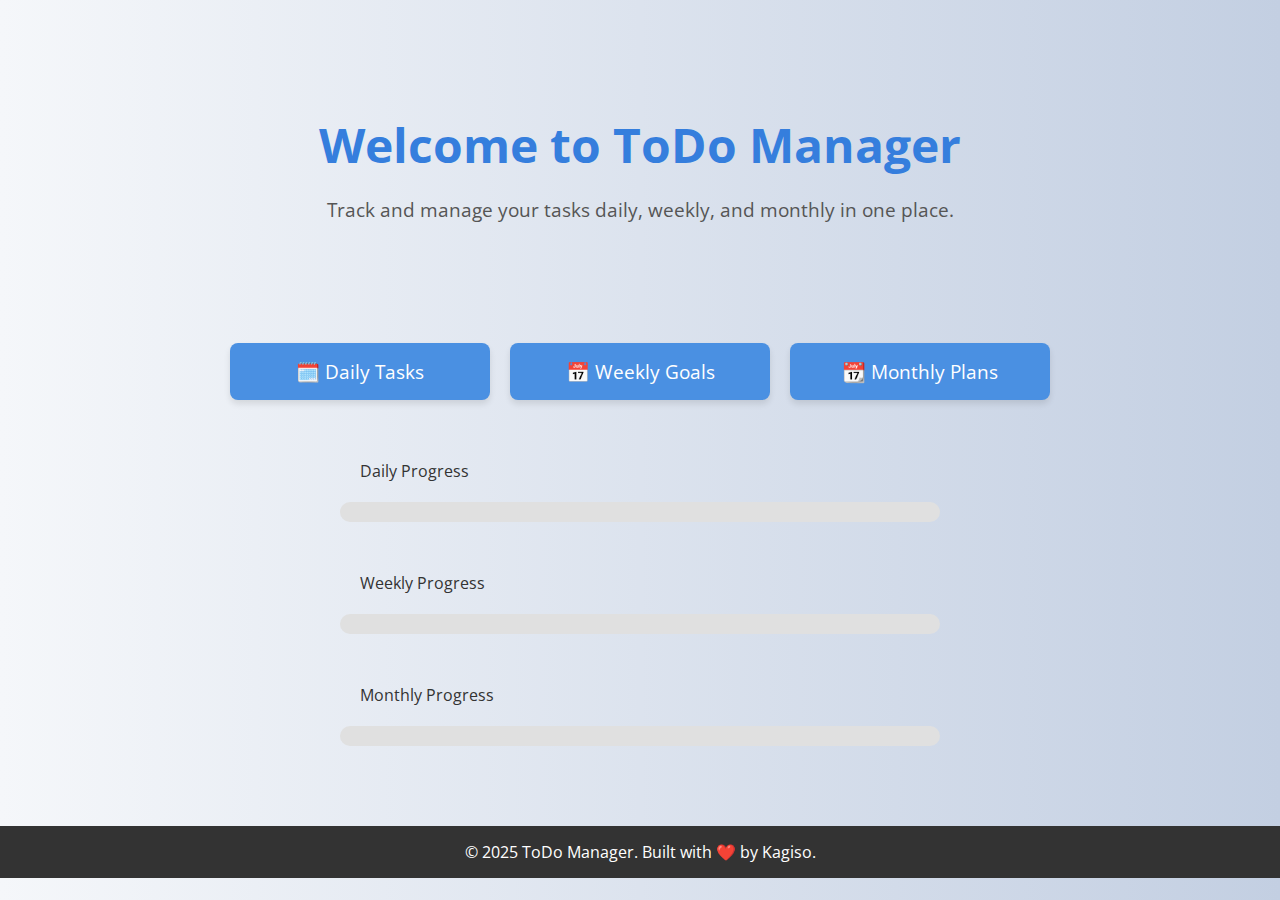
<file: index.html>
<!DOCTYPE html>
<html lang="en">
<head>
  <meta charset="UTF-8" />
  <title>ToDo Manager - Home</title>
  <link href="https://fonts.googleapis.com/css2?family=Open+Sans&display=swap" rel="stylesheet">
  <link rel="stylesheet" href="css/styles.css" />
  <style>
    body {
      font-family: 'Open Sans', sans-serif;
      margin: 0;
      padding: 0;
      background: linear-gradient(to right, #f5f7fa, #c3cfe2);
      text-align: center;
    }
    .hero {
      padding: 80px 20px 40px;
    }
    .hero h1 {
      font-size: 3rem;
      margin-bottom: 10px;
    }
    .hero p {
      font-size: 1.2rem;
      color: #555;
    }
    .button-group {
      display: flex;
      justify-content: center;
      gap: 20px;
      margin: 40px 0;
      flex-wrap: wrap;
    }
    .button-group a {
      background-color: #4a90e2;
      color: white;
      padding: 15px 30px;
      text-decoration: none;
      font-size: 1.2rem;
      border-radius: 8px;
      box-shadow: 0 4px 6px rgba(0, 0, 0, 0.1);
      transition: background 0.3s;
    }
    .button-group a:hover {
      background-color: #357ab7;
    }
    .progress-section {
      max-width: 600px;
      margin: 0 auto 60px;
    }
    .progress-item {
      margin: 20px 0;
      text-align: left;
    }
    .progress-bar {
      background: #e0e0e0;
      height: 20px;
      border-radius: 10px;
      overflow: hidden;
    }
    .progress-fill {
      height: 100%;
      background: #4caf50;
      width: 0%;
    }
    footer {
      background: #333;
      color: white;
      padding: 15px;
    }
  </style>
</head>
<body>
  <div class="hero">
    <h1>Welcome to ToDo Manager</h1>
    <p>Track and manage your tasks daily, weekly, and monthly in one place.</p>
  </div>
<main class="main-content">
  <div class="button-group">
    <a href="daily.html">🗓️ Daily Tasks</a>
    <a href="weekly.html">📅 Weekly Goals</a>
    <a href="monthly.html">📆 Monthly Plans</a>
  </div>

  <div class="progress-section">
    <div class="progress-item">
      <label>Daily Progress</label>
      <div class="progress-bar"><div id="dailyProgress" class="progress-fill"></div></div>
    </div>
    <div class="progress-item">
      <label>Weekly Progress</label>
      <div class="progress-bar"><div id="weeklyProgress" class="progress-fill"></div></div>
    </div>
    <div class="progress-item">
      <label>Monthly Progress</label>
      <div class="progress-bar"><div id="monthlyProgress" class="progress-fill"></div></div>
    </div>
  </div>
  </main>

  <footer>
    &copy; 2025 ToDo Manager. Built with ❤️ by Kagiso.
  </footer>

  <script>
    // Load progress from localStorage
    document.getElementById("dailyProgress").style.width = (localStorage.getItem("dailyProgress") || 0) + "%";
    document.getElementById("weeklyProgress").style.width = (localStorage.getItem("weeklyProgress") || 0) + "%";
    document.getElementById("monthlyProgress").style.width = (localStorage.getItem("monthlyProgress") || 0) + "%";
  </script>
</body>
</html>
</file>
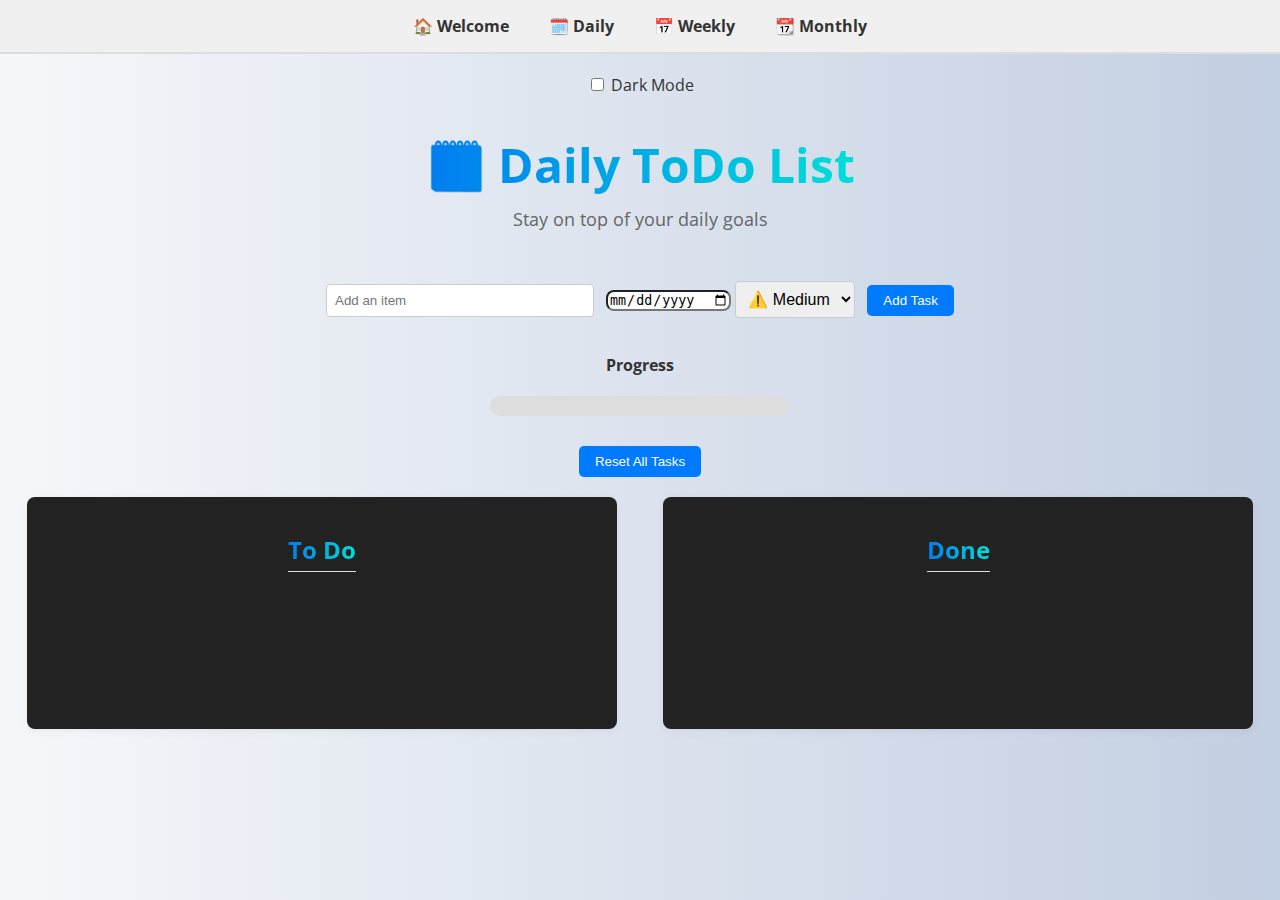
<file: daily.html>
<!DOCTYPE html>
<html lang="en">
<head>
  <meta charset="UTF-8" />
  <title>Daily ToDo List</title>
  <link href="https://fonts.googleapis.com/css2?family=Open+Sans&display=swap" rel="stylesheet">
  <link rel="stylesheet" href="css/styles.css" />
</head>
<body>
  <nav class="navbar">
  <a href="index.html">🏠 Welcome</a>
  <a href="daily.html">🗓️ Daily <span id="daily-badge" class="badge"></span></a>
  <a href="weekly.html">📅 Weekly</a>
  <a href="monthly.html">📆 Monthly</a>
</nav>

    
  <label>
    <input type="checkbox" id="darkToggle" />
    Dark Mode
  </label>

  <div class="title-container">
    <h1 class="todo-title">🗓️ Daily ToDo List</h1>
    <p class="subtitle">Stay on top of your daily goals</p>
  </div>

  <div class="input-wrapper">
    <input id="itemInput" type="text" placeholder="Add an item" />
    <input id="dueDateInput" type="date" min="" />
    <select id="prioritySelect" class="priority-dropdown">
      <option value="Low">✅ Low</option>
      <option value="Medium" selected>⚠️ Medium</option>
      <option value="High">🔥 High</option>
    </select>
    <button onclick="addItem()">Add Task</button>
  </div>

  <div class="progress-container">
    <label>Progress</label>
    <div class="progress-bar">
      <div id="progress-fill"></div>
    </div>
  </div>

  <div style="text-align: center; margin-top: 20px;">
  <button onclick="resetAll()" class="reset-btn">Reset All Tasks</button>
</div>

  <div class="container">
    <div class="column">
      <h2 class="section-title">To Do</h2>
      <div id="todoList"></div>
    </div>
    <div class="column">
      <h2 class="section-title">Done</h2>
      <div id="doneList"></div>
    </div>
  </div>

  <div id="editModal" class="modal" style="display:none;">
  <div class="modal-content">
    <h3>Edit Task</h3>
    <input id="editText" type="text" placeholder="Task name" />
    <input id="editDate" type="date" />
    <select id="editPriority">
      <option value="Low">✅ Low</option>
      <option value="Medium">⚠️ Medium</option>
      <option value="High">🔥 High</option>
    </select>
    <button onclick="saveEdit()">Save</button>
    <button onclick="closeEditModal()">Cancel</button>
  </div>
</div>

<script>
  function resetAll() {
    if (confirm("Are you sure you want to clear all Monthly tasks?")) {
      localStorage.removeItem("todoItemsMonthly");
      localStorage.removeItem("doneItemsMonthly");
      localStorage.removeItem("monthlyProgress");
      location.reload();
    }
  }
</script>

  <script src="js/daily.js"></script>
</body>
</html>
</file>
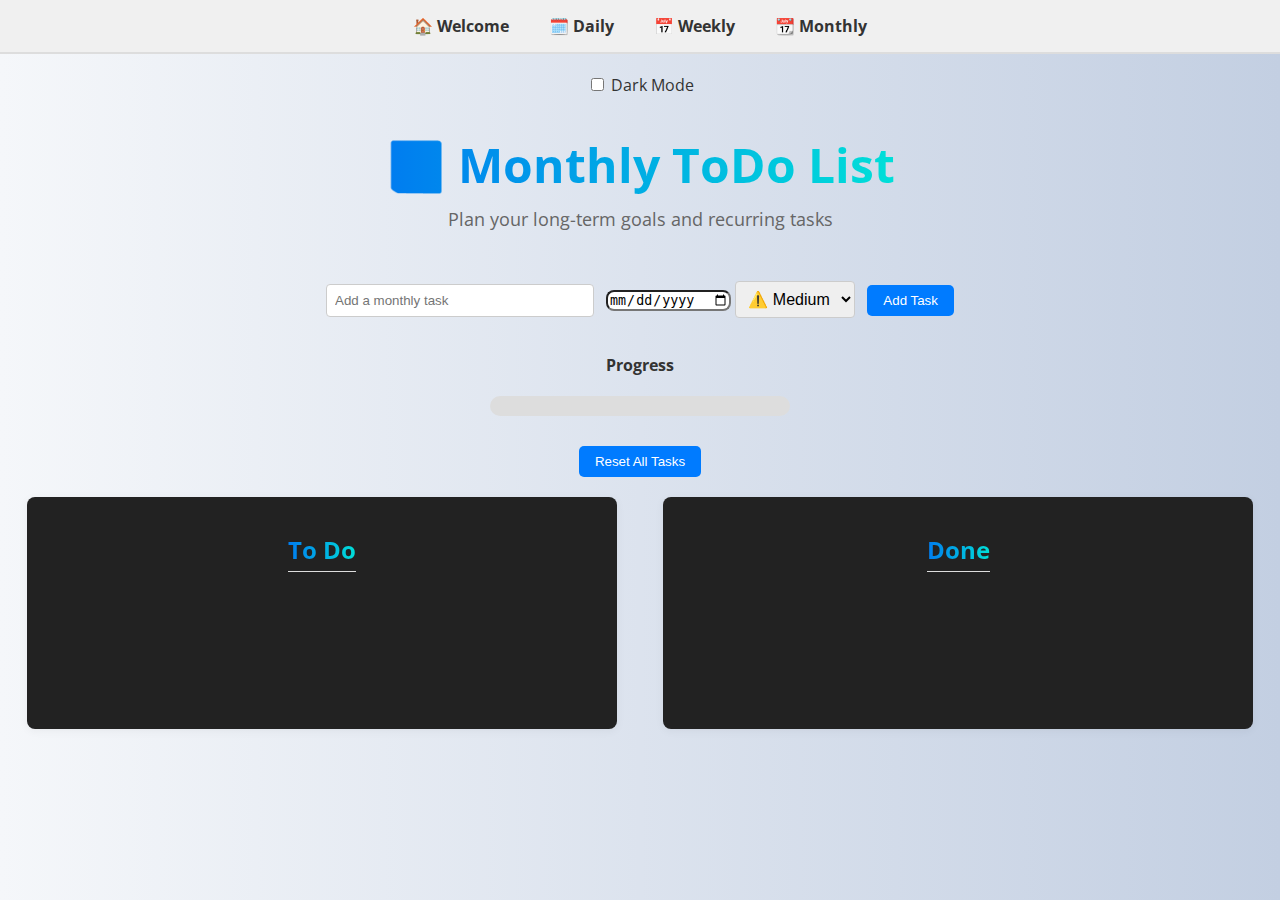
<file: monthly.html>
<!DOCTYPE html>
<html lang="en">
<head>
  <meta charset="UTF-8" />
  <title>Monthly ToDo List</title>
  <link href="https://fonts.googleapis.com/css2?family=Open+Sans&display=swap" rel="stylesheet">
  <link rel="stylesheet" href="css/styles.css" />
</head>
<body>
<nav class="navbar">
  <a href="index.html">🏠 Welcome</a>
  <a href="daily.html">🗓️ Daily</a>
  <a href="weekly.html">📅 Weekly</a>
  <a href="monthly.html">📆 Monthly</a>
</nav>

<label>
  <input type="checkbox" id="darkToggle" />
  Dark Mode
</label>

<div class="title-container">
  <h1 class="todo-title">📆 Monthly ToDo List</h1>
  <p class="subtitle">Plan your long-term goals and recurring tasks</p>
</div>

<div class="input-row">
  <input id="itemInput" type="text" placeholder="Add a monthly task" />
  <input id="dueDateInput" type="date" min="" />
  <select id="prioritySelect" class="priority-dropdown">
    <option value="Low">✅ Low</option>
    <option value="Medium" selected>⚠️ Medium</option>
    <option value="High">🔥 High</option>
  </select>
  <button onclick="addItem()">Add Task</button>
</div>

<div class="progress-container">
  <label>Progress</label>
  <div class="progress-bar">
    <div id="progress-fill"></div>
  </div>
</div>

<div style="text-align: center; margin-top: 20px;">
  <button onclick="resetAll()" class="reset-btn">Reset All Tasks</button>
</div>


<div class="container">
  <div class="column">
    <h2 class="section-title">To Do</h2>
    <div id="todoList"></div>
  </div>
  <div class="column">
    <h2 class="section-title">Done</h2>
    <div id="doneList"></div>
  </div>
</div>

<!-- Edit Modal -->
<div id="editModal" class="modal">
  <div class="modal-content">
    <h2>Edit Task</h2>
    <input type="text" id="editText" placeholder="Edit task" style="margin-bottom: 10px" />
    <input type="date" id="editDate" style="margin-bottom: 10px" />
    <select id="editPriority" style="margin-bottom: 20px">
      <option value="Low">✅ Low</option>
      <option value="Medium">⚠️ Medium</option>
      <option value="High">🔥 High</option>
    </select>
    <div style="display: flex; gap: 10px; justify-content: center;">
      <button id="saveEdit">Save</button>
      <button id="cancelEdit">Cancel</button>
    </div>
  </div>
</div>

<script>
  function resetAll() {
    if (confirm("Are you sure you want to clear all Monthly tasks?")) {
      localStorage.removeItem("todoItemsMonthly");
      localStorage.removeItem("doneItemsMonthly");
      localStorage.removeItem("monthlyProgress");
      location.reload();
    }
  }
</script>

<script src="js/monthly.js"></script>
</body>
</html>
</file>
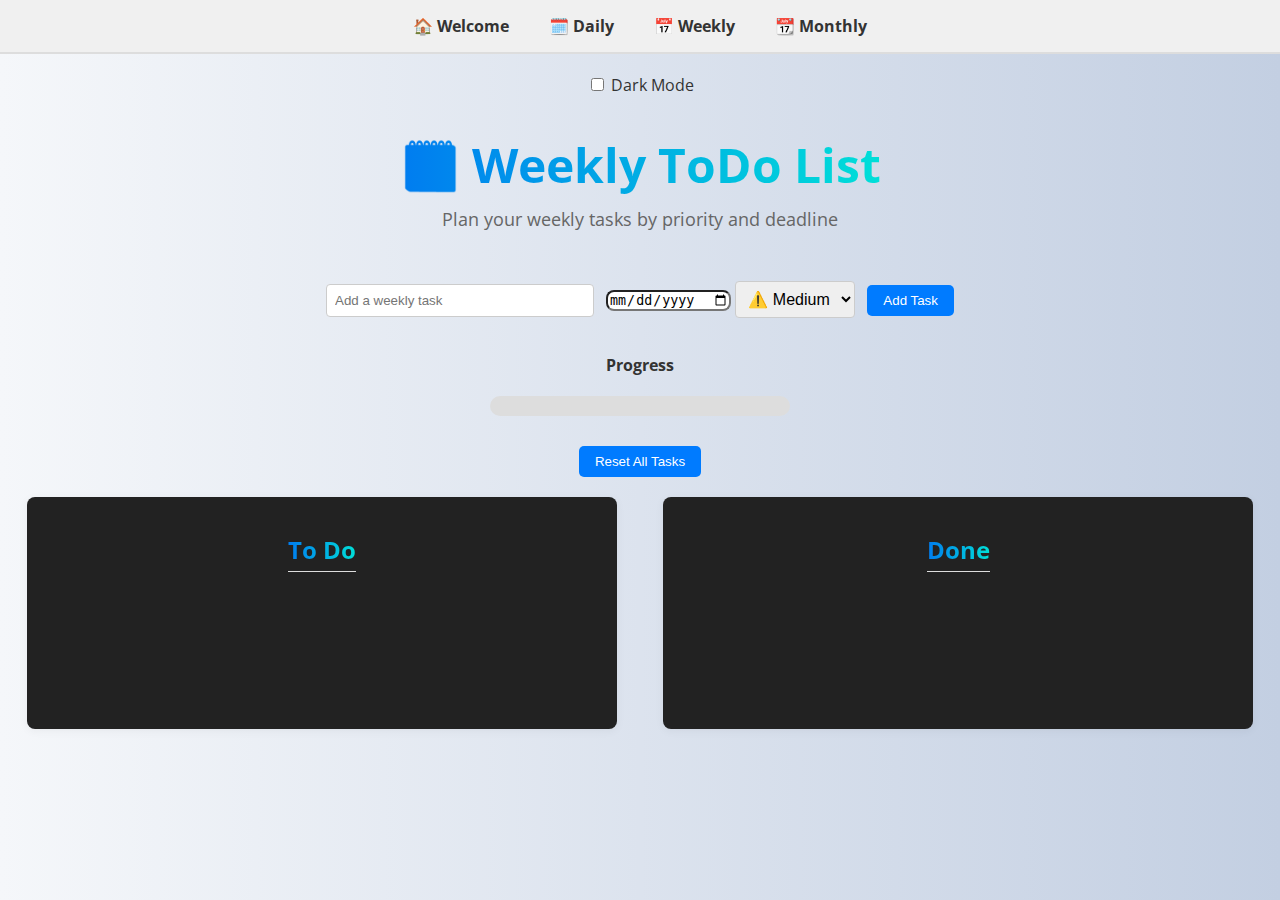
<file: weekly.html>
<!DOCTYPE html>
<html lang="en">
<head>
  <meta charset="UTF-8" />
  <title>Weekly ToDo List</title>
  <link href="https://fonts.googleapis.com/css2?family=Open+Sans&display=swap" rel="stylesheet">
  <link rel="stylesheet" href="css/styles.css" />
</head>
<body>
<nav class="navbar">
  <a href="index.html">🏠 Welcome</a>
  <a href="daily.html">🗓️ Daily</a>
  <a href="weekly.html">📅 Weekly</a>
  <a href="monthly.html">📆 Monthly</a>
</nav>

  <label>
    <input type="checkbox" id="darkToggle" />
    Dark Mode
  </label>

  <div class="title-container">
    <h1 class="todo-title">🗓️ Weekly ToDo List</h1>
    <p class="subtitle">Plan your weekly tasks by priority and deadline</p>
  </div>

  <div class="input-row">
    <input id="itemInput" type="text" placeholder="Add a weekly task" />
    <input id="dueDateInput" type="date" min="" />
    <select id="prioritySelect" class="priority-dropdown">
      <option value="Low">✅ Low</option>
      <option value="Medium" selected>⚠️ Medium</option>
      <option value="High">🔥 High</option>
    </select>
    <button onclick="addItem()">Add Task</button>
  </div>

  <div class="progress-container">
    <label>Progress</label>
    <div class="progress-bar">
      <div id="progress-fill"></div>
    </div>
  </div>

  <div style="text-align: center; margin-top: 20px;">
  <button onclick="resetAll()" class="reset-btn">Reset All Tasks</button>
</div>


  <div class="container">
    <div class="column">
      <h2 class="section-title">To Do</h2>
      <div id="todoList"></div>
    </div>
    <div class="column">
      <h2 class="section-title">Done</h2>
      <div id="doneList"></div>
    </div>
  </div>

<!-- Edit Modal -->
<div id="editModal" class="modal">
  <div class="modal-content">
    <h2>Edit Task</h2>
    <input type="text" id="editText" placeholder="Edit task" />
    <input type="date" id="editDate" />
    <select id="editPriority">
      <option value="Low">✅ Low</option>
      <option value="Medium">⚠️ Medium</option>
      <option value="High">🔥 High</option>
    </select>
    <button id="saveEdit">Save</button>
    <button id="cancelEdit">Cancel</button>
  </div>
</div>


  <script src="js/weekly.js"></script>
</body>
</html>
</file>
<file: css/styles.css>
#prioritySelect {
  padding: 8px;
  border-radius: 4px;
  border: 1px solid #ccc;
  margin-right: 8px;
}

  body {
    font-family: 'Open Sans', sans-serif;
    background-color: white;
    color: black;
    transition: all 0.3s ease;
  }

  body.dark {
    background-color: #121212;
    color: white;
  }

  .container {
    display: grid;
    grid-template-columns: 1fr 1fr;
    gap: 30px;
    padding: 20px;
  }

  .column {
    background: #f9f9f9;
    border-radius: 8px;
    box-shadow: 0 2px 10px rgba(0,0,0,0.05);
    padding: 15px;
  }

  body.dark .column {
    background: #1f1f1f;
  }

  .column h2 {
    margin-bottom: 10px;
    font-size: 1.5em;
    border-bottom: 1px solid #ddd;
    padding-bottom: 5px;
  }

  .item {
    display: grid;
    grid-template-columns: auto 80px;
    align-items: center;
    gap: 10px;
    margin-bottom: 10px;
    background: #ffffff;
    padding: 10px 12px;
    border-radius: 6px;
    box-shadow: 0 1px 3px rgba(0,0,0,0.1);
    font-size: 0.95em;
  }

  body.dark .item {
    background: #2c2c2c;
  }

  .item button {
    background-color: #4caf50;
    color: white;
    border: none;
    padding: 6px 10px;
    border-radius: 4px;
    cursor: pointer;
  }

  .item button:hover {
    background-color: #45a049;
  }

  .drag-over {
    outline: 2px dashed #888;
  }

  #itemInput {
    padding: 8px;
    width: 250px;
    margin-right: 8px;
    border-radius: 4px;
    border: 1px solid #ccc;
  }

  button {
    padding: 8px 12px;
    background-color: #007bff;
    color: white;
    border: none;
    border-radius: 4px;
    cursor: pointer;
  }

  button:hover {
    background-color: #0069d9;
  }

  label {
    margin: 20px;
    display: inline-block;
  }

  .priority-low {
  background-color: #d4edda; /* light green */
  color: #06d336;
}

.priority-medium {
  background-color: #fff3cd; /* light yellow */
  color: #dda706;
}

.priority-high {
  background-color: #f8d7da; /* light red */
  color: #e0051b;
}

.due-badge {
  background-color: #e0e0e0;
  color: #333;
  font-size: 0.75rem;
  padding: 2px 6px;
  border-radius: 10px;
  margin-left: 8px;
}

.due-date {
  font-size: 0.8rem;
  color: #555;
  margin-top: 4px;
}

.overdue {
  color: red;
  font-weight: bold;
}

.priority-dropdown {
  margin-top: 10px;
  font-size: 1rem;
  padding: 4px 8px;
  border-radius: 4px;
  border: 1px solid #ccc;
}

/* These will style the dropdown itself when selected */
.priority-dropdown option[value="Low"] {
  background-color: #d4edda; /* light green */
  color: #155724;
}

.priority-dropdown option[value="Medium"] {
  background-color: #fff3cd; /* light yellow */
  color: #856404;
}

.priority-dropdown option[value="High"] {
  background-color: #f8d7da; /* light red */
  color: #721c24;
}

.priority-dropdown {
  margin-top: 10px;
  font-size: 1rem;
  padding: 4px 8px;
  border-radius: 4px;
  border: 1px solid #ccc;
}

/* Style visible in dropdown list */
.priority-dropdown option[value="Low"] {
  background-color: #d4edda; /* light green */
  color: #0aca37;
}

.priority-dropdown option[value="Medium"] {
  background-color: #fff3cd; /* light yellow */
  color: #d8a40a;
}

.priority-dropdown option[value="High"] {
  background-color: #f8d7da; /* light red */
  color: #d6051a;
}

.title-container {
  text-align: center;
  margin: 30px 0;
  animation: fadeInSlide 1s ease-out;
}

.todo-title {
  font-size: 3rem;
  font-weight: bold;
  background: linear-gradient(90deg, #007cf0, #00dfd8);
  -webkit-background-clip: text;
  -webkit-text-fill-color: transparent;
  display: inline-block;
  margin: 0;
}

.subtitle {
  font-size: 1.1rem;
  color: #aaa;
  margin-top: 10px;
}

@keyframes fadeInSlide {
  0% {
    opacity: 0;
    transform: translateY(-20px);
  }
  100% {
    opacity: 1;
    transform: translateY(0);
  }
}

.section-title {
  font-size: 1.5rem;
  font-weight: bold;
  background: linear-gradient(90deg, #007cf0, #00dfd8);
  -webkit-background-clip: text;
  -webkit-text-fill-color: transparent;
  display: inline-block;
  margin-bottom: 10px;
  animation: fadeInSlide 1s ease-out;
}

.item {
  box-shadow: 0 2px 6px rgba(0, 0, 0, 0.2);
}

.item, input, select, button {
  border-radius: 8px;
}

body {
  transition: background-color 0.3s, color 0.3s;
}

button:hover {
  transform: scale(1.05);
  opacity: 0.9;
}

@keyframes fadeInUp {
  from {opacity: 0; transform: translateY(10px);}
  to {opacity: 1; transform: translateY(0);}
}
.item {
  animation: fadeInUp 0.3s ease-out;
}

@media (max-width: 768px) {
  .container {
    flex-direction: column;
  }
  h1 {
    font-size: 1.8rem;
  }
}

.progress-container {
  width: 100%;
  margin: 20px 0;
  color: #fff;
}

.progress-bar {
  width: 100%;
  background-color: #444;
  border-radius: 20px;
  overflow: hidden;
  height: 20px;
}

#progress-fill {
  height: 100%;
  width: 0;
  background-color: #00f0ff;
  transition: width 0.3s ease;
}

body {
  font-family: 'Open Sans', sans-serif;
  padding: 1rem;
  margin: 0;
  background: #f7f7f7;
  color: #333;
  transition: background 0.3s, color 0.3s;
  text-align: center;
}

body.dark {
  background: #111;
  color: #eee;
}

.title-container {
  margin-top: 1rem;
}

.input-section {
  margin: 2rem 0;
  display: flex;
  justify-content: center;
  gap: 0.5rem;
  flex-wrap: wrap;
}

.date-wrapper {
  position: relative;
  display: flex;
  align-items: center;
}

.date-wrapper input[type="date"] {
  padding-right: 2rem;
}

.container {
  display: flex;
  justify-content: space-around;
  flex-wrap: wrap;
  gap: 2rem;
}

.column {
  width: 45%;
  background: #222;
  padding: 1rem;
  border-radius: 8px;
  min-height: 200px;
  color: white;
}

.section-title {
  color: #00d4ff;
  font-size: 1.5rem;
}

.progress-container {
  margin: 1rem auto;
  max-width: 300px;
}

.progress-bar {
  width: 100%;
  height: 15px;
  background: #ccc;
  border-radius: 5px;
  overflow: hidden;
}

#progress-fill {
  height: 100%;
  background: linear-gradient(to right, #00f260, #0575e6);
  width: 0%;
  transition: width 0.3s ease-in-out;
}

.dark .column {
  background: #2c2c2c;
}

.gradient-text {
  background: linear-gradient(to right, #00f0ff, #00c3ff);
  -webkit-background-clip: text;
  -webkit-text-fill-color: transparent;
}

button {
  padding: 0.5rem 1rem;
  background: #007bff;
  border: none;
  color: white;
  border-radius: 5px;
  cursor: pointer;
}

.item-actions {
  display: flex;
  flex-direction: column;
  gap: 0.4rem;
}

.item-actions {
  display: flex;
  flex-direction: column;
  gap: 0.4rem;
  align-items: flex-end;
  margin-left: auto;
}

.item-actions button {
  padding: 6px 12px;
  border: none;
  border-radius: 8px;
  font-weight: 600;
  cursor: pointer;
  color: #fff;
  transition: background-color 0.3s ease;
  font-size: 0.9rem;
}

/* Undo / Done */
.item-actions button:first-child {
  background-color: #28a745;
}

.item-actions button:first-child:hover {
  background-color: #218838;
}

/* Delete */
.delete-btn {
  background-color: #dc3545;
}

.delete-btn:hover {
  background-color: #c82333;
}

.item-actions button {
  padding: 6px 12px;
  border: none;
  border-radius: 8px;
  font-weight: 600;
  cursor: pointer;
  color: #fff;
  transition: background-color 0.25s ease, transform 0.2s ease;
  font-size: 0.9rem;
}

/* Hover bounce effect */
.item-actions button:hover {
  transform: scale(1.05);
}

.item-actions button:first-child {
  background-color: #28a745;
}
.item-actions button:first-child:hover {
  background-color: #218838;
}

.delete-btn {
  background-color: #dc3545;
}
.delete-btn:hover {
  background-color: #c82333;
}

.item.swipe-left {
  background-color: #ffdddd;
  transform: translateX(-30px);
  transition: transform 0.3s ease;
}

.navbar {
  background-color: #f0f0f0;
  padding: 10px;
  display: flex;
  justify-content: center;
  gap: 20px;
  font-family: 'Open Sans', sans-serif;
  font-weight: bold;
  border-bottom: 2px solid #ddd;
}

.navbar a {
  text-decoration: none;
  color: #333;
  padding: 5px 10px;
  border-radius: 5px;
  transition: background 0.3s;
}

.navbar a:hover {
  background-color: #ddd;
}

body.dark .navbar {
  background-color: #333;
  border-color: #555;
}

body.dark .navbar a {
  color: #fff;
}

body.dark .navbar a:hover {
  background-color: #444;
}

.progress-bar {
  height: 20px;
  background: #ddd;
  border-radius: 10px;
  overflow: hidden;
  margin-bottom: 10px;
}

.progress-fill {
  height: 100%;
  width: 0;
  background-color: #4caf50;
  transition: width 0.4s ease;
}

.progress-container {
  margin-bottom: 20px;
}

.progress-bar {
  width: 100%;
  background-color: #eee;
  height: 25px;
  border-radius: 10px;
  overflow: hidden;
  position: relative;
}

.progress-fill {
  height: 100%;
  background-color: #4caf50;
  width: 0%;
  display: flex;
  align-items: center;
  justify-content: center;
  color: white;
  font-weight: bold;
  transition: width 0.3s ease;
}

.progress-percent {
  z-index: 1;
  font-size: 14px;
  pointer-events: none;
}

.badge {
  background-color: red;
  color: white;
  padding: 2px 6px;
  font-size: 12px;
  border-radius: 12px;
  margin-left: 5px;
  display: none;
}

.badge {
  background-color: red;
  color: white;
  padding: 2px 6px;
  font-size: 12px;
  border-radius: 12px;
  margin-left: 5px;
  display: none;
}

body {
      font-family: 'Open Sans', sans-serif;
      text-align: center;
      padding: 50px;
      background-color: #f4f4f4;
    }

    h1 {
      font-size: 2.5em;
      color: #357edd;
      margin-bottom: 10px;
    }

    .subtitle {
      margin-bottom: 40px;
      color: #666;
    }

    .btn-group {
      display: flex;
      justify-content: center;
      gap: 20px;
      margin-bottom: 40px;
    }

    .btn-group button {
      padding: 15px 30px;
      font-size: 1em;
      border: none;
      border-radius: 10px;
      cursor: pointer;
      transition: background-color 0.3s ease;
    }

    .btn-group button:hover {
      background-color: #357edd;
      color: white;
    }

    .progress-section {
      margin-top: 30px;
      text-align: left;
      max-width: 600px;
      margin-left: auto;
      margin-right: auto;
    }

    .progress-section h3 {
      margin-bottom: 5px;
    }

    .progress-bar {
      background-color: #ddd;
      border-radius: 20px;
      overflow: hidden;
      height: 20px;
      margin-bottom: 30px;
    }

    .progress-fill {
      height: 100%;
      width: 0%;
      background-color: #357edd;
      transition: width 0.3s ease;
    }

    .modal {
  position: fixed;
  top: 0;
  left: 0;
  width: 100%;
  height: 100%;
  background-color: rgba(0,0,0,0.5);
  display: flex;
  align-items: center;
  justify-content: center;
  z-index: 1000;
}

.modal-content {
  background-color: white;
  padding: 20px;
  border-radius: 10px;
  width: 300px;
}

.edit-btn {
  background-color: transparent !important;
  border: none !important;
  color: inherit;
  font-size: 18px;
  cursor: pointer;
  padding: 0 6px;
  box-shadow: none;
}

.edit-btn:hover {
  transform: scale(1.2);
}

.item-actions {
  display: flex;
  gap: 6px; /* Space between icons */
  align-items: center;
}

.item-actions button {
  margin-left: 10px;
}

.modal {
  display: none;
  position: fixed;
  z-index: 1000;
  left: 0;
  top: 0;
  width: 100%;
  height: 100%;
  overflow: auto;
  background-color: rgba(0,0,0,0.5);
}

.modal-content {
  background-color: #fff;
  margin: 10% auto;
  padding: 20px;
  border-radius: 10px;
  width: 90%;
  max-width: 400px;
  text-align: center;
}

.modal-content {
  background-color: #fff;
  margin: 10% auto;
  padding: 20px;
  border-radius: 10px;
  width: 90%;
  max-width: 400px;
  text-align: center;
}

.modal-content input,
.modal-content select {
  margin: 10px 0;
  padding: 8px;
  width: 80%;
  border: 1px solid #ccc;
  border-radius: 6px;
}

.modal-content button {
  margin: 10px 5px 0 5px;
  padding: 10px 20px;
  border: none;
  border-radius: 6px;
  font-weight: bold;
  cursor: pointer;
}

#saveEdit {
  background-color: #007bff;
  color: white;
}

#cancelEdit {
  background-color: #ccc;
  color: black;
}

/* Default (light mode) */
.progress-container label {
  color: #333; /* Dark text for visibility */
  font-weight: bold;
}

/* Dark mode */
body.dark .progress-container label {
  color: #fff; /* White text in dark mode */
}

.button-group {
  display: flex;
  justify-content: center;
  gap: 20px;
  margin: 40px 10px;
  flex-wrap: wrap;
}

.button-group a {
  flex: 1 1 100px;
  min-width: 100px;
  max-width: 200px;
  background-color: #4a90e2;
  color: white;
  padding: 12px;
  text-align: center;
  text-decoration: none;
  font-size: 1rem;
  border-radius: 8px;
  box-shadow: 0 4px 6px rgba(0, 0, 0, 0.1);
  transition: background 0.3s;
}

.progress-section {
  width: 90%;
  max-width: 600px;
  margin: 0 auto 60px;
}

.progress-item {
  margin: 20px 0;
  text-align: left;
}

body {
  font-family: 'Open Sans', sans-serif;
  margin: 0;
  padding: 0;
  background: linear-gradient(to right, #f5f7fa, #c3cfe2);
  text-align: center;
  width: 100%;
  min-height: 100vh;
  box-sizing: border-box;
}
.main-content {
  max-width: 900px;
  margin: 0 auto;
  padding: 20px;
  width: 90%;
}
</file>
